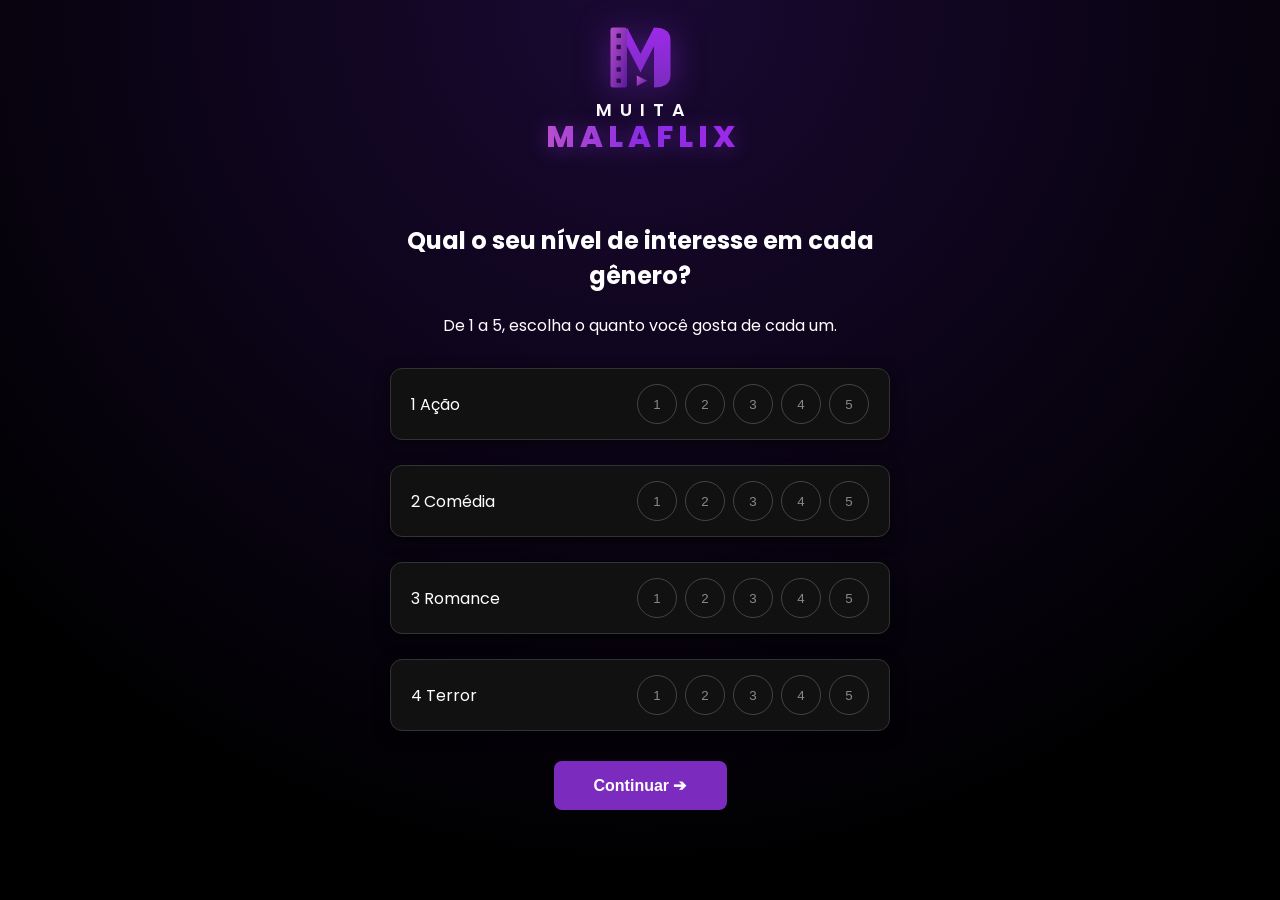
<file: index.html>
<!DOCTYPE html>
<html lang="pt-br">
<head>
    <link rel="preconnect" href="https://fonts.googleapis.com">
<link rel="preconnect" href="https://fonts.gstatic.com" crossorigin>
<link href="https://fonts.googleapis.com/css2?family=Poppins:wght@400;600;700&display=swap" rel="stylesheet">

    <meta charset="UTF-8">
    <meta name="viewport" content="width=device-width, initial-scale=1.0">
    <title>MUITA MALAFLIX</title>
    <link rel="stylesheet" href="css/interface-tela1.css">
</head>
<body>
  <!-- Container principal para centralizar tudo -->
<div class="tela-inteira">
  
 
<div class="logo-wrapper">
  <div class="logo-vertical">
    
    <svg class="m-icon" viewBox="0 0 100 100" xmlns="http://www.w3.org/2000/svg">
      <defs>
        <!-- Gradientes Roxos -->
        <linearGradient id="gradEsq" x1="0%" y1="0%" x2="100%" y2="100%">
          <stop offset="0%" stop-color="#b84fce" />
          <stop offset="100%" stop-color="#5a189a" />
        </linearGradient>
        <linearGradient id="gradDir" x1="0%" y1="0%" x2="0%" y2="100%">
          <stop offset="0%" stop-color="#9d2ae8" />
          <stop offset="100%" stop-color="#7b2cbf" />
        </linearGradient>
        
        <!-- Máscara dos furinhos da fita de cinema -->
        <mask id="furosFita">
          <rect x="0" y="0" width="100" height="100" fill="white" />
          <rect x="18" y="18" width="6" height="6" rx="1" fill="black" />
          <rect x="18" y="33" width="6" height="6" rx="1" fill="black" />
          <rect x="18" y="48" width="6" height="6" rx="1" fill="black" />
          <rect x="18" y="63" width="6" height="6" rx="1" fill="black" />
          <rect x="18" y="78" width="6" height="6" rx="1" fill="black" />
        </mask>
      </defs>
      
      <!-- Perna Esquerda (Fita de Cinema) -->
      <rect x="10" y="10" width="22" height="80" rx="3" fill="url(#gradEsq)" mask="url(#furosFita)"/>
      
      <!-- Perna Direita e V Central -->
      <path d="M 32 10 
               L 50 45 
               L 68 10 
               C 80 10, 90 14, 90 26 
               L 90 74 
               C 90 86, 80 90, 68 90 
               L 68 35 
               L 50 70 
               L 32 35 
               Z" fill="url(#gradDir)"/>
               
      <!-- Botão Play centralizado exatamente sob o eixo 50 (a ponta do V) -->
      <polygon points="45,74 59,81 45,88" fill="url(#gradEsq)"/>
    </svg>

    <div class="linha-muita">MUITA</div>
    <div class="linha-malaflix">MALAFLIX</div>
    
  </div>
</div>

  <div class="container-categorias">
    
    <!-- Título e Instruções -->
    <div class="cabecalho-categorias">
      <h2>Qual o seu nível de interesse em cada gênero?</h2>
      <p>De 1 a 5, escolha o quanto você gosta de cada um.</p>
    </div>

    <!-- Lista das 4 Categorias -->
    <div class="lista-generos">

      <!-- Categoria: Ação -->
      <div class="linha-genero">
        <div class="nome-genero">
          <span class="icone-genero acao">1</span> Ação
        </div>
        <div class="botoes-nota">
          <button class="btn-nota" onclick="salvarNota(0, 1)">1</button>
          <button class="btn-nota" onclick="salvarNota(0, 2)">2</button>
          <button class="btn-nota" onclick="salvarNota(0, 3)">3</button>
          <button class="btn-nota" onclick="salvarNota(0, 4)">4</button>
          <button class="btn-nota" onclick="salvarNota(0, 5)">5</button>
        </div>
      </div>

      <!-- Categoria: Comédia -->
      <div class="linha-genero">
        <div class="nome-genero">
          <span class="icone-genero comedia">2</span> Comédia
        </div>
        <div class="botoes-nota">
          <button class="btn-nota" onclick="salvarNota(1, 1)">1</button>
          <button class="btn-nota" onclick="salvarNota(1, 2)">2</button>
          <button class="btn-nota" onclick="salvarNota(1, 3)">3</button>
          <button class="btn-nota" onclick="salvarNota(1, 4)">4</button>
          <button class="btn-nota" onclick="salvarNota(1, 5)">5</button>
        </div>
      </div>

      <!-- Categoria: Romance -->
      <div class="linha-genero">
        <div class="nome-genero">
          <span class="icone-genero romance">3</span> Romance
        </div>
        <div class="botoes-nota">
          <button class="btn-nota" onclick="salvarNota(2, 1)">1</button>
          <button class="btn-nota" onclick="salvarNota(2, 2)">2</button>
          <button class="btn-nota" onclick="salvarNota(2, 3)">3</button>
          <button class="btn-nota" onclick="salvarNota(2, 4)">4</button>
          <button class="btn-nota" onclick="salvarNota(2, 5)">5</button>
        </div>
      </div>

      <!-- Categoria: Terror -->
      <div class="linha-genero">
        <div class="nome-genero">
          <span class="icone-genero terror">4</span> Terror
        </div>
        <div class="botoes-nota">
          <button class="btn-nota" onclick="salvarNota(3, 1)">1</button>
          <button class="btn-nota" onclick="salvarNota(3, 2)">2</button>
          <button class="btn-nota" onclick="salvarNota(3, 3)">3</button>
          <button class="btn-nota" onclick="salvarNota(3, 4)">4</button>
          <button class="btn-nota" onclick="salvarNota(3, 5)">5</button>
        </div>
      </div>

    </div> <!-- FIM DA LISTA DE GÊNEROS -->

    <!-- Botão de Avançar -->
    <div class="rodape-categorias">
      <button class="btn-continuar" onclick="avancarParaProximaTela()">Continuar ➔</button>
    </div>

  </div> <!-- FIM DAS CATEGORIAS -->
</div> <!-- FINAL DO CÓDIGO -->
<script type="module" src="js/tela1.js"></script>
</body>
</html>
</file>
<file: css/interface-tela1.css>
/* Fundo mais vivo com gradiente escuro e a nova fonte */
body, html {
  margin: 0;
  padding: 0;
  /* Cria um brilho roxo escuro no topo que vai escurecendo até o preto nas bordas */
  background: radial-gradient(circle at top, #1a0933 0%, #000000 80%);
  color: white;
  font-family: 'Poppins', sans-serif; /* Aplicando a nova fonte */
  min-height: 100vh;
}

/* Centraliza o conteúdo na tela */
.tela-inteira {
  display: flex;
  flex-direction: column;
  align-items: center;
  justify-content: center;
  padding: 20px;
}

/* Estilo da Logo */
.logo-container {
  margin-bottom: 20px;
}
.logo {
  max-width: 250px; /* Ajuste o tamanho da logo aqui */
}

/* Container principal mais enxuto */
.container-categorias {
  width: 100%;
  max-width: 500px; /* Deixa as bordas menores (mais apertado) */
}

/* Textos centralizados */
.cabecalho-categorias {
  text-align: center;
  margin-bottom: 30px;
}

/* Aumentando o espaço entre as categorias */
.linha-genero {
  display: flex;
  justify-content: space-between;
  align-items: center;
  background-color: #111111;
  margin-bottom: 25px; /* AQUI: Aumentamos o espaço de 12px para 25px */
  padding: 15px 20px;
  border-radius: 12px;
  border: 1px solid #333;
  box-shadow: 0 4px 15px rgba(0, 0, 0, 0.6); /* Sombra para dar profundidade */
}

.botoes-nota {
  display: flex;
  gap: 8px;
}

/* Botões de nota redondos */
.btn-nota {
  background-color: transparent;
  border: 1px solid #444;
  color: #888;
  border-radius: 50%;
  width: 40px;
  height: 40px;
  cursor: pointer;
  transition: 0.3s;
}

/* Efeito ROXO CLARO ao passar o mouse */
.btn-nota:hover {
  border-color: #a64dff; 
  color: #a64dff;
}

/* Efeito ROXO FORTE quando o botão for clicado/selecionado */
.btn-nota.selecionado {
  background-color: #7b2cbf; 
  color: white;
  border-color: #7b2cbf;
  font-weight: bold;
}

/* Botão de Continuar roxo */
.rodape-categorias {
  display: flex;
  justify-content: center;
  margin-top: 30px;
}

.btn-continuar {
  background-color: #7b2cbf; /* Roxo escuro */
  color: white;
  border: none;
  padding: 15px 40px;
  font-size: 16px;
  font-weight: bold;
  border-radius: 8px;
  cursor: pointer;
  transition: 0.3s;
}

.btn-continuar:hover {
  background-color: #a64dff; /* Roxo mais claro ao passar o mouse */
}
.logo-wrapper {
    display: flex;
    justify-content: center;
    margin-bottom: 3rem;
}

.logo-vertical {
    display: flex;
    flex-direction: column;
    align-items: center;
    cursor: pointer;
    transition: transform 0.3s ease;
}

.logo-vertical:hover {
    transform: scale(1.03); /* Leve zoom ao passar o mouse no logo */
}

/* Tamanho e brilho neon do ícone "M" */
.m-icon {
    width: 75px; /* Tamanho ajustado para não ficar gigante */
    max-width: 75px;
    height: auto;
    filter: drop-shadow(0 6px 16px rgba(138, 43, 226, 0.5));
    margin-bottom: 6px;
}

/* Palavra "MUITA" em branco com letras espaçadas */
.linha-muita {
    color: #ffffff;
    font-size: 1.1rem;
    font-weight: 600;
    letter-spacing: 8px;
    margin-left: 8px;
    line-height: 1.1;
}

/* Palavra "MALAFLIX" em roxo vibrante */
.linha-malaflix {
    font-size: 1.9rem;
    font-weight: 800;
    letter-spacing: 5px;
    margin-left: 5px;
    line-height: 1.15;
    background: linear-gradient(90deg, #b84fce, #8a2be2, #9d2ae8);
    -webkit-background-clip: text;
    -webkit-text-fill-color: transparent;
    filter: drop-shadow(0 2px 10px rgba(138, 43, 226, 0.45));
}
</file>
